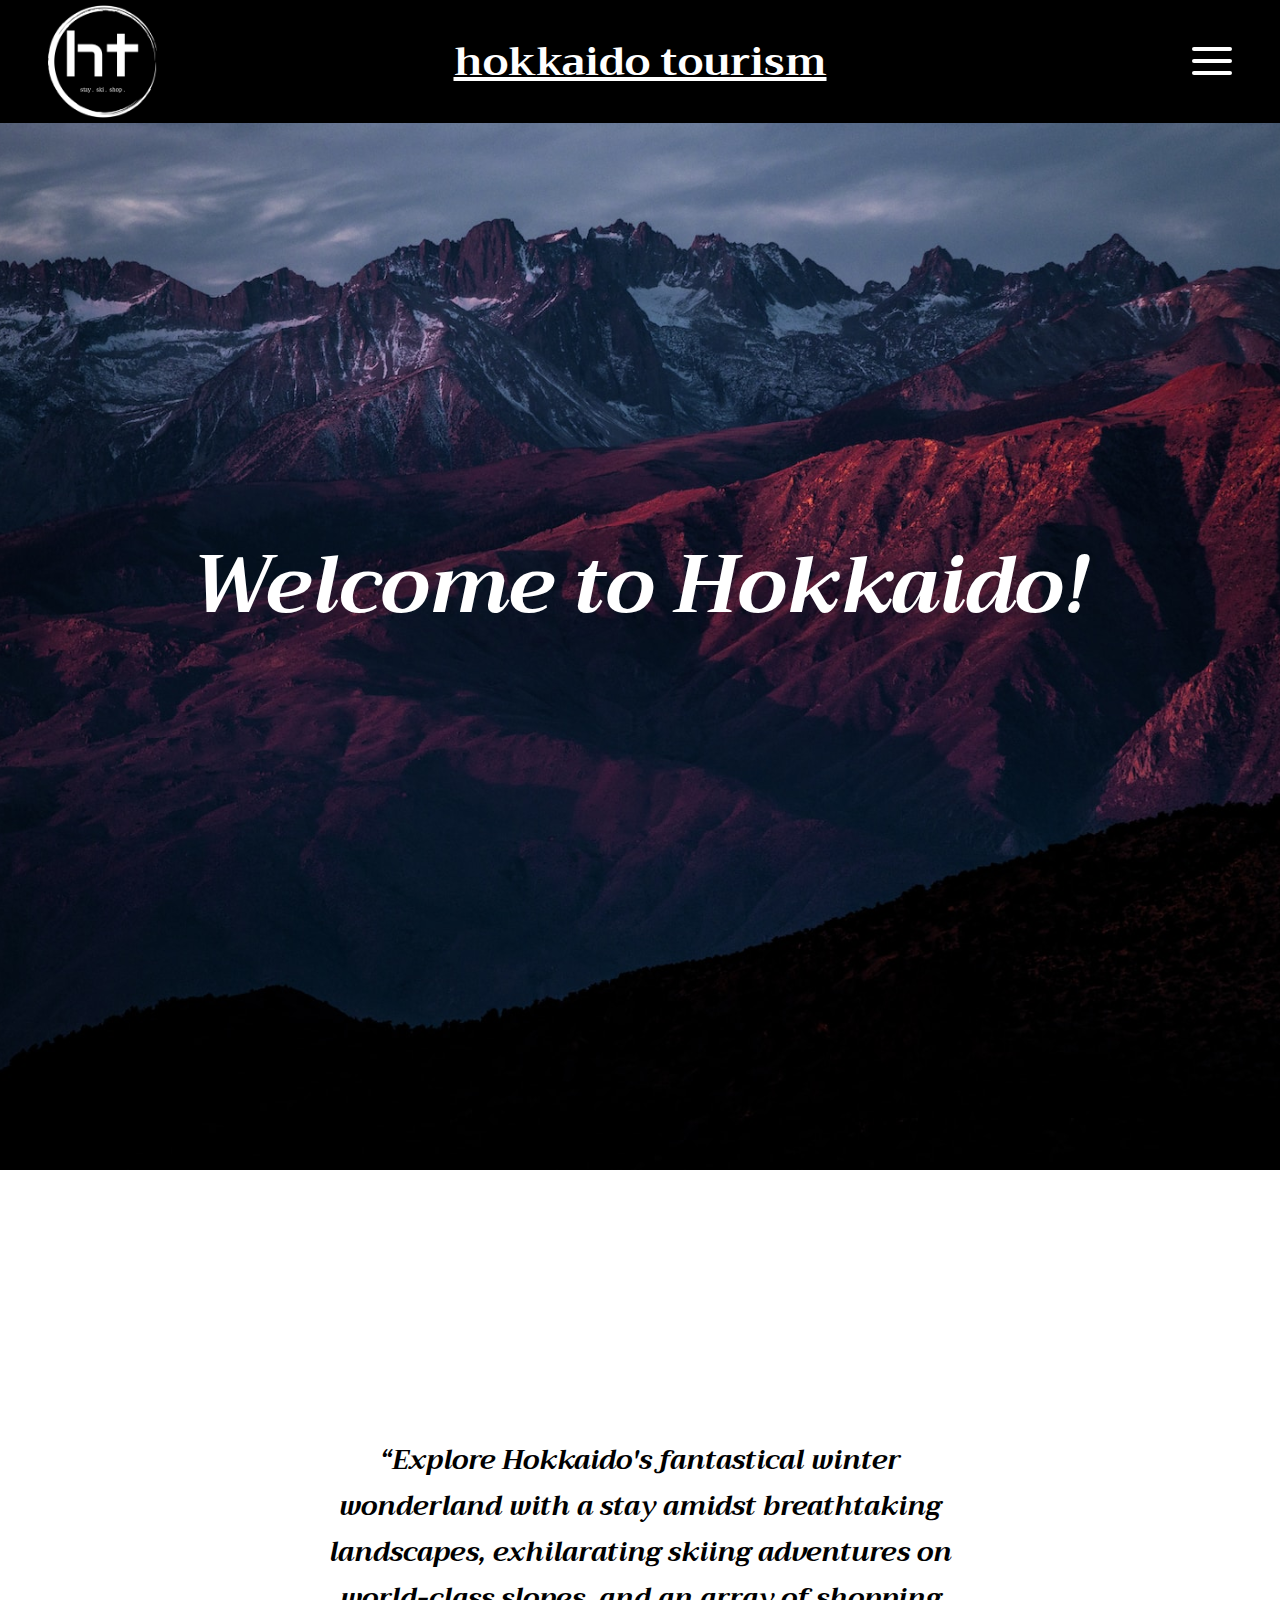
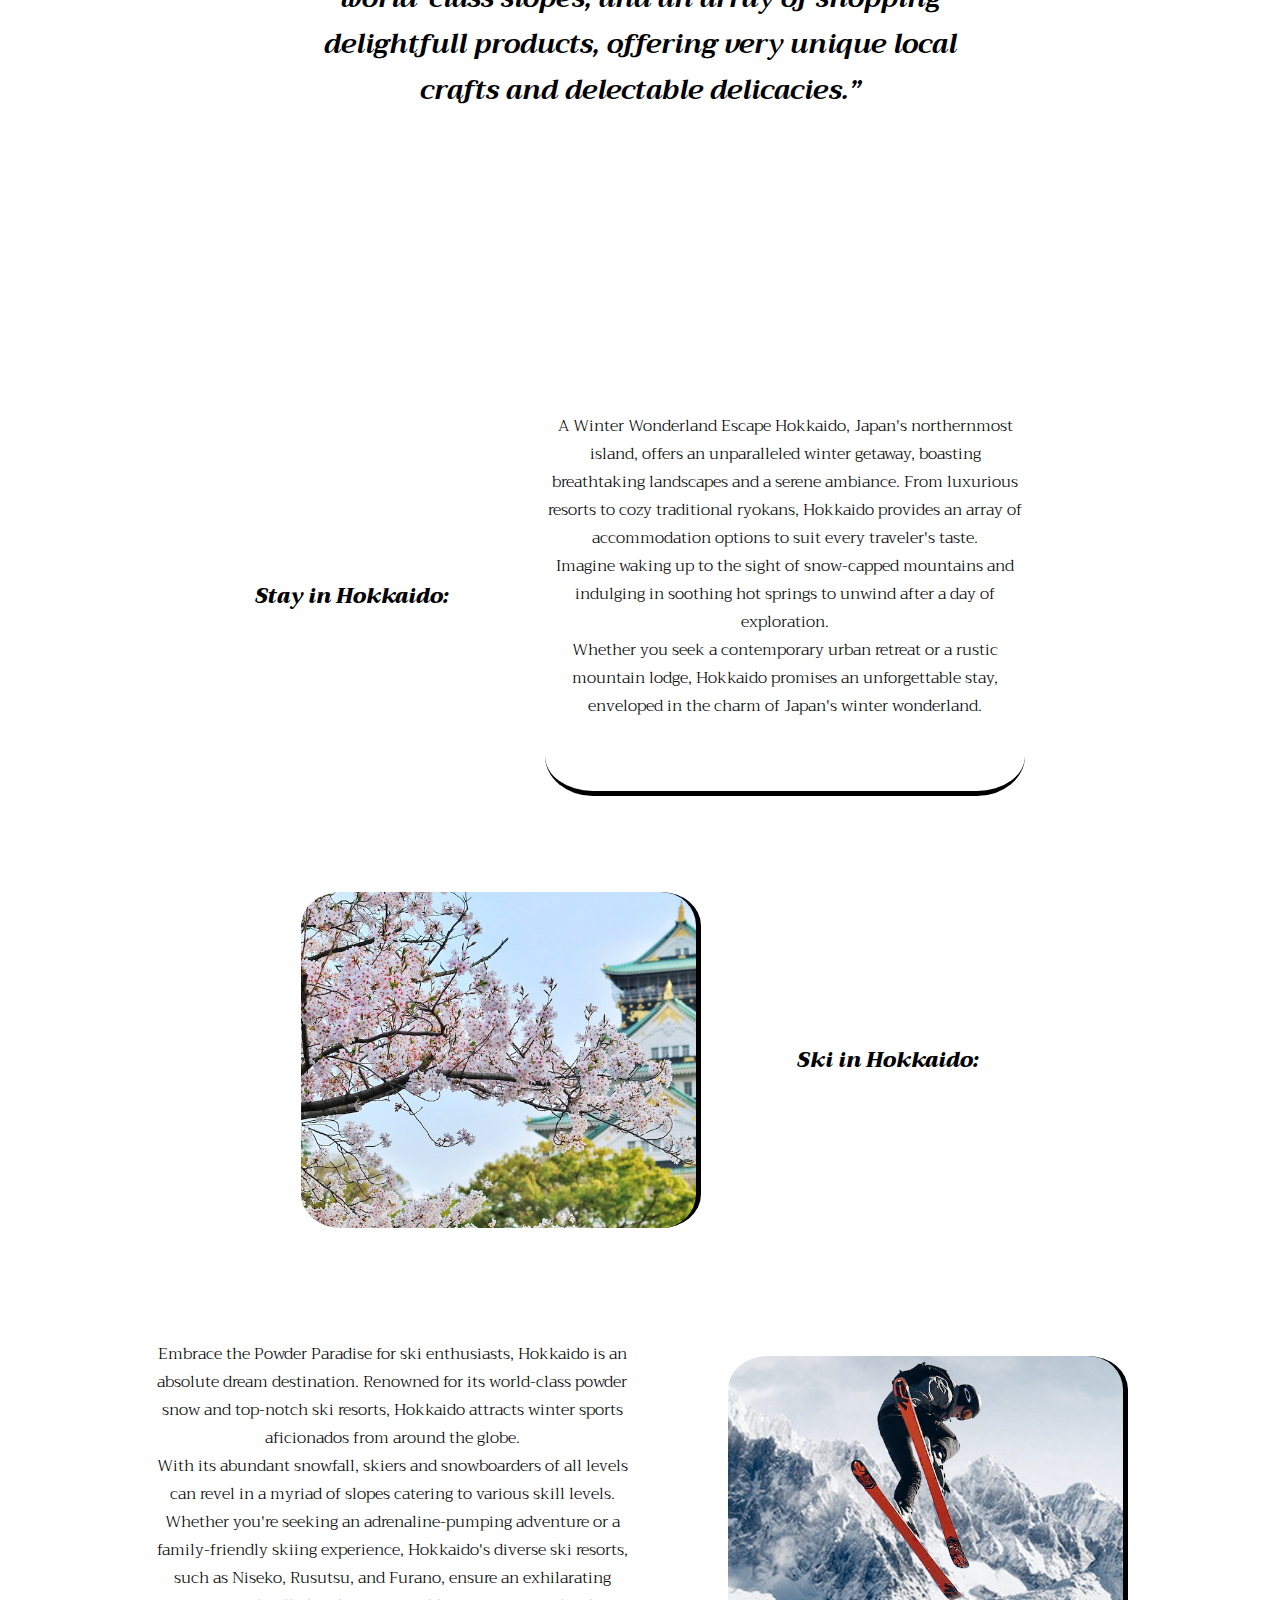
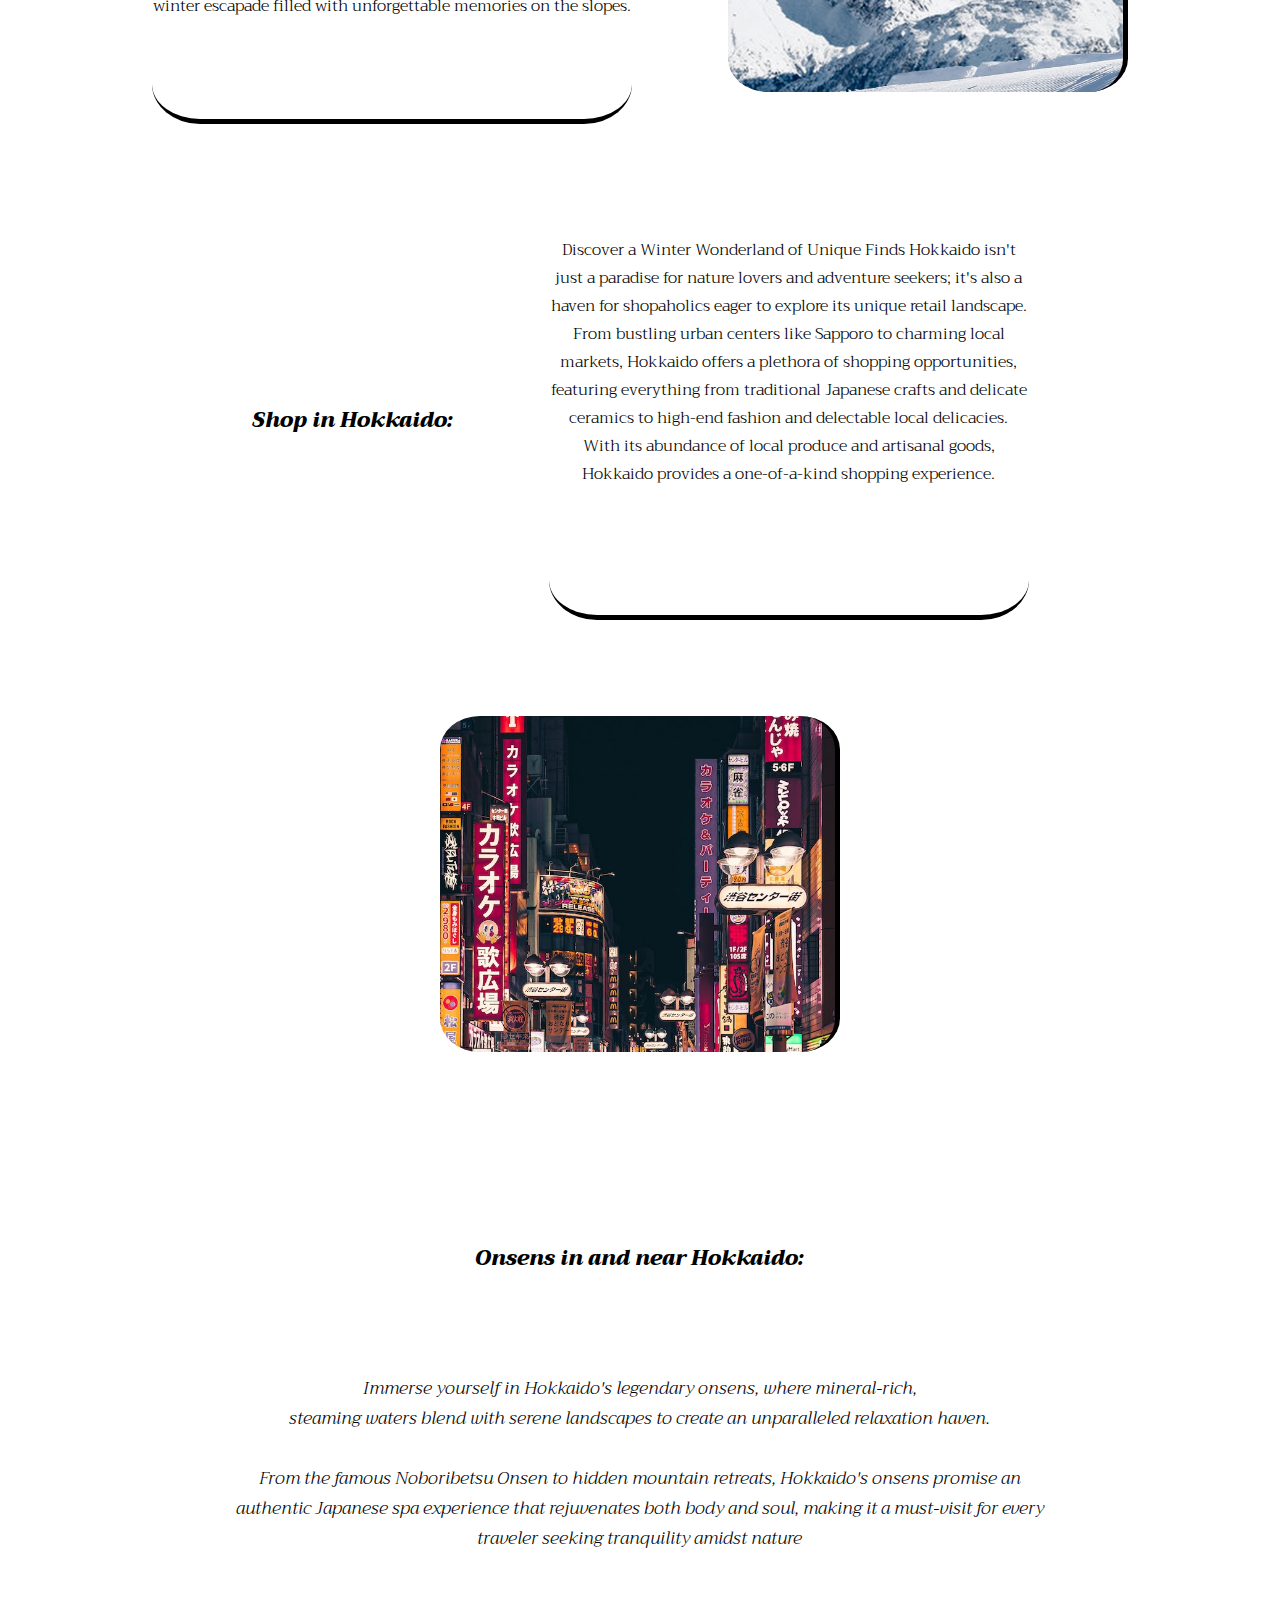
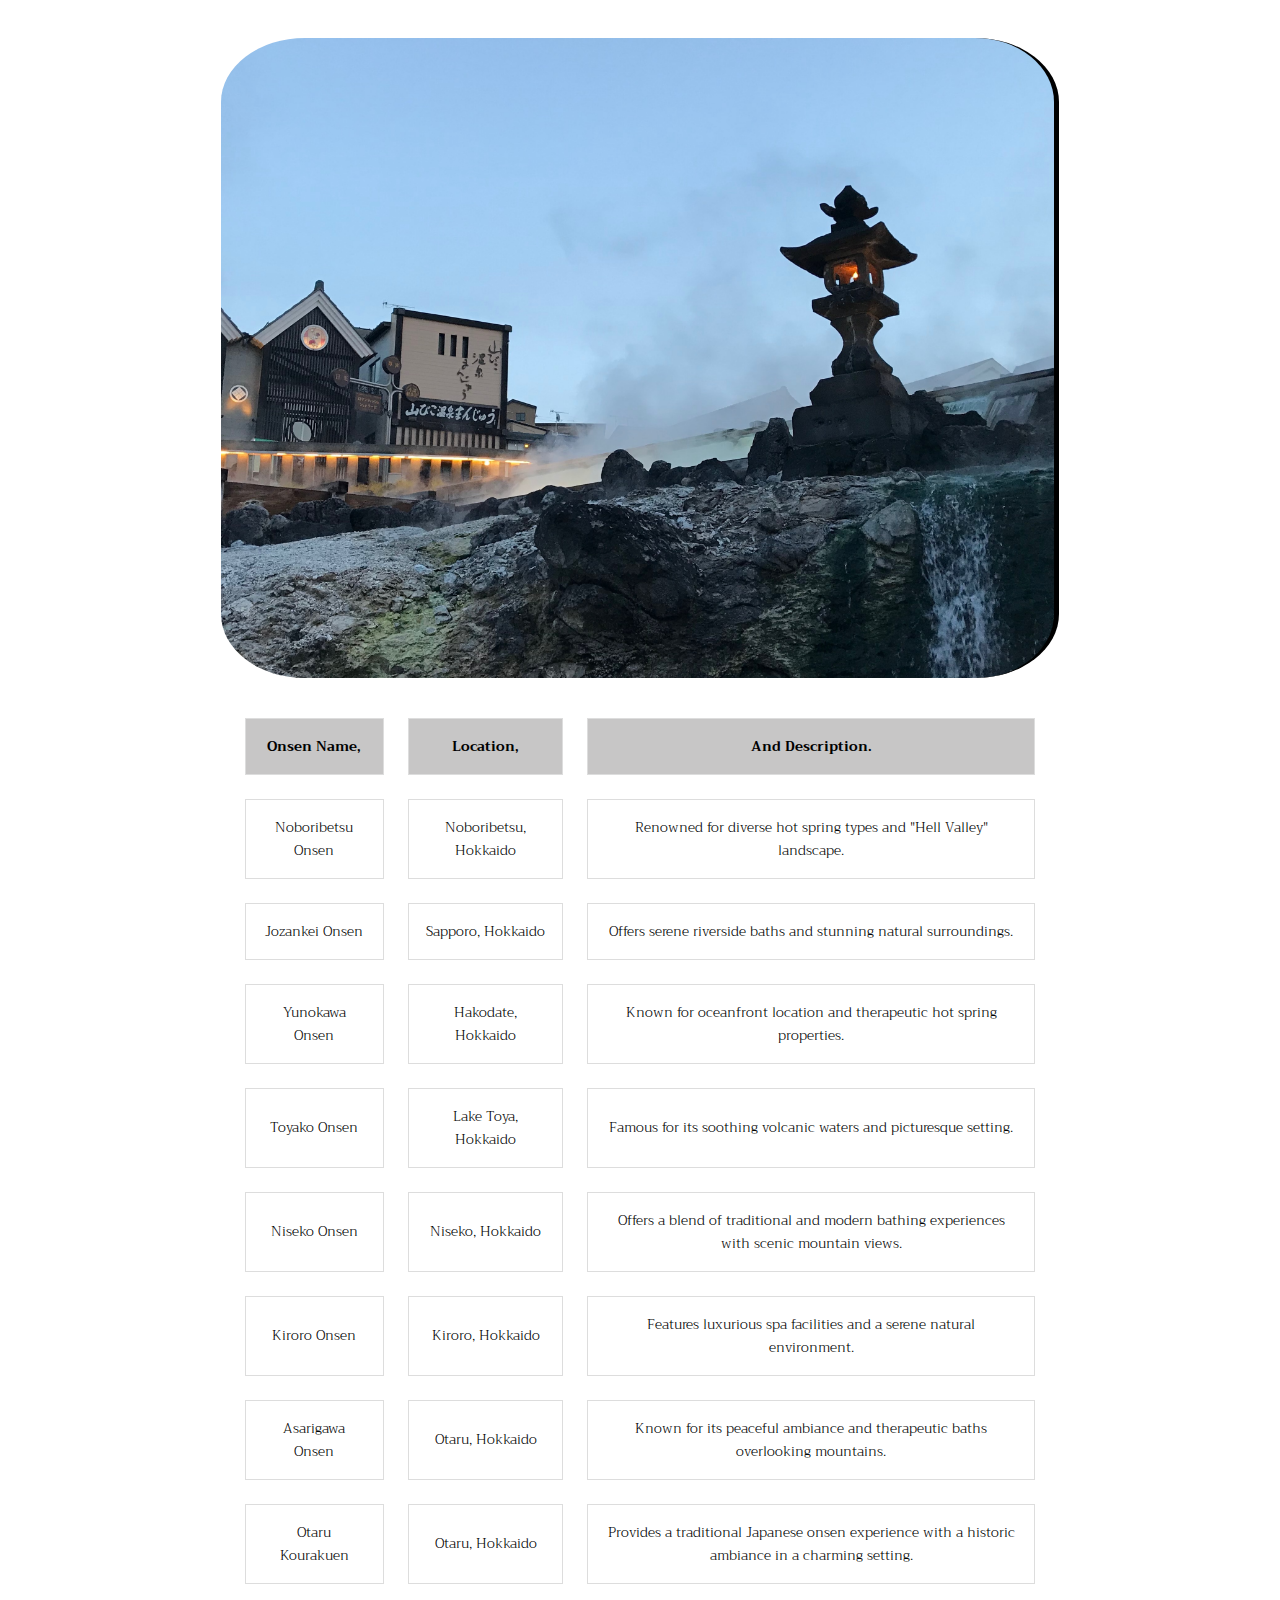
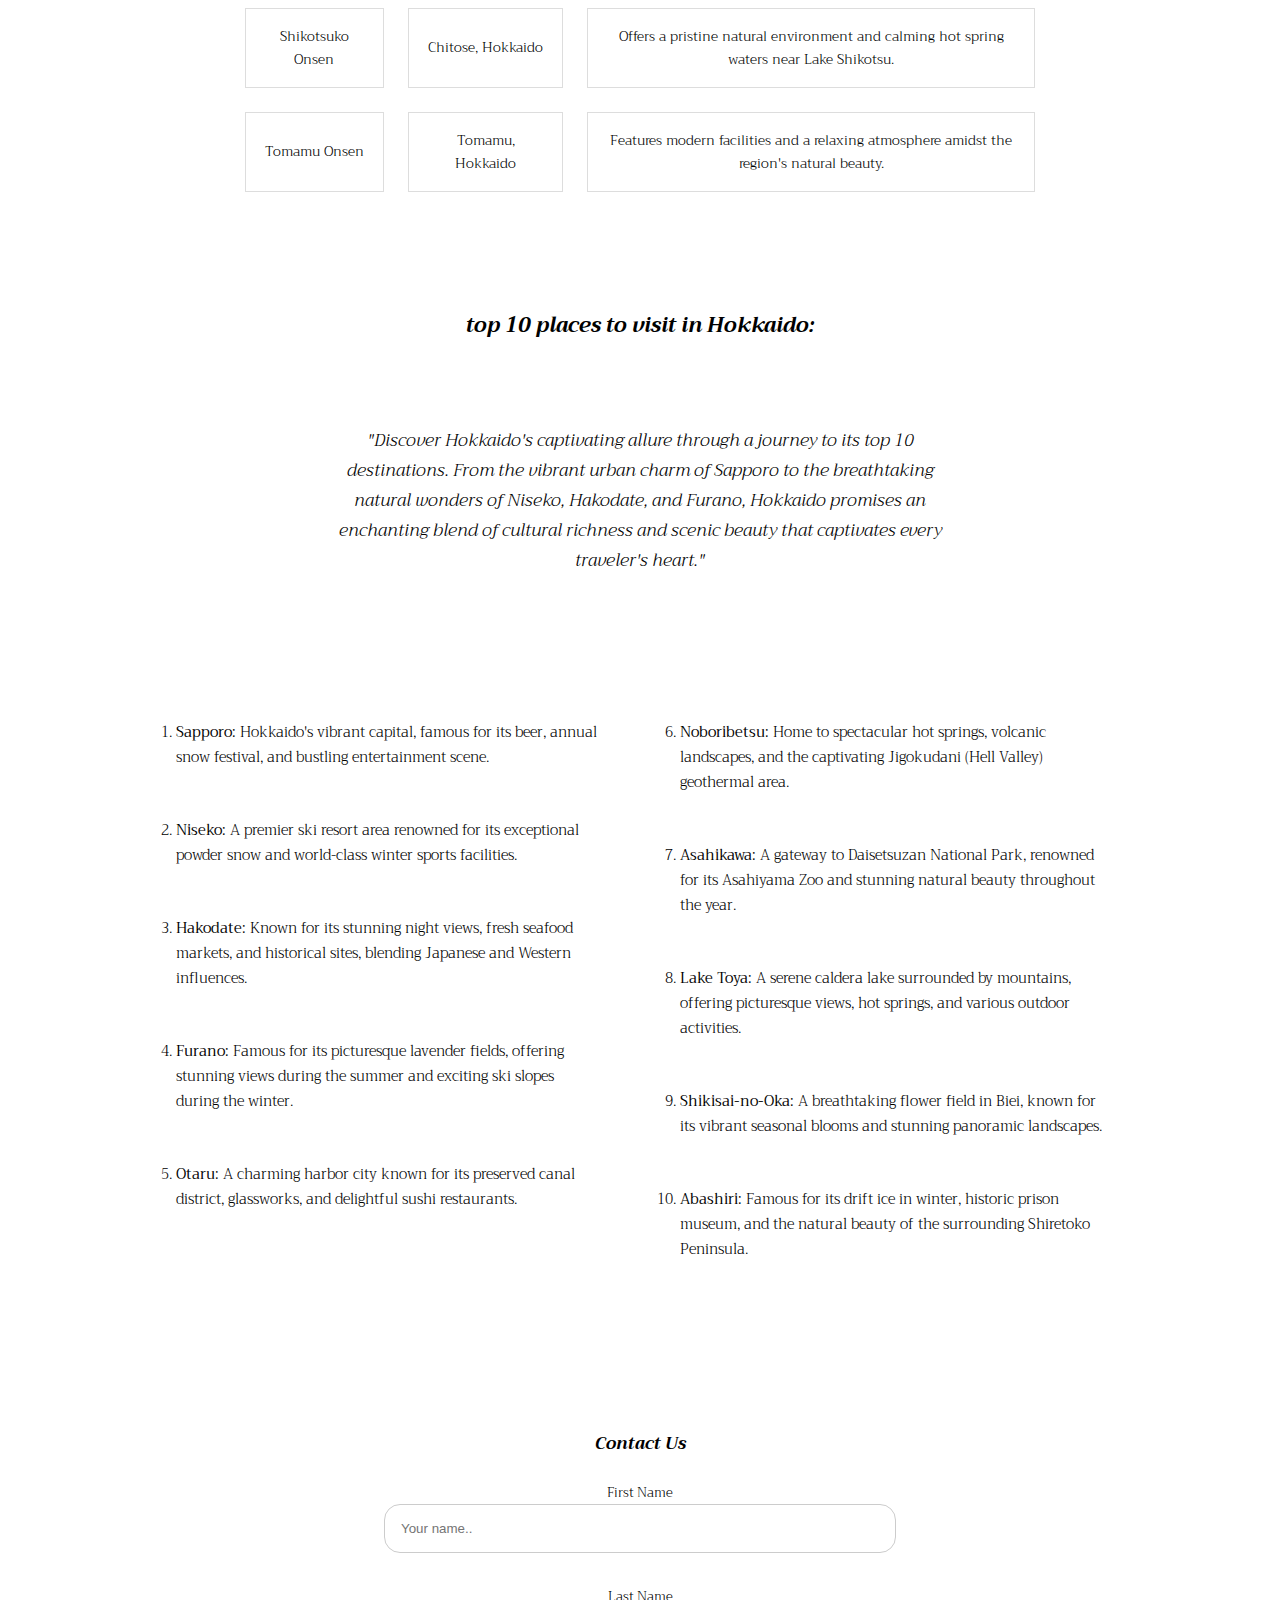
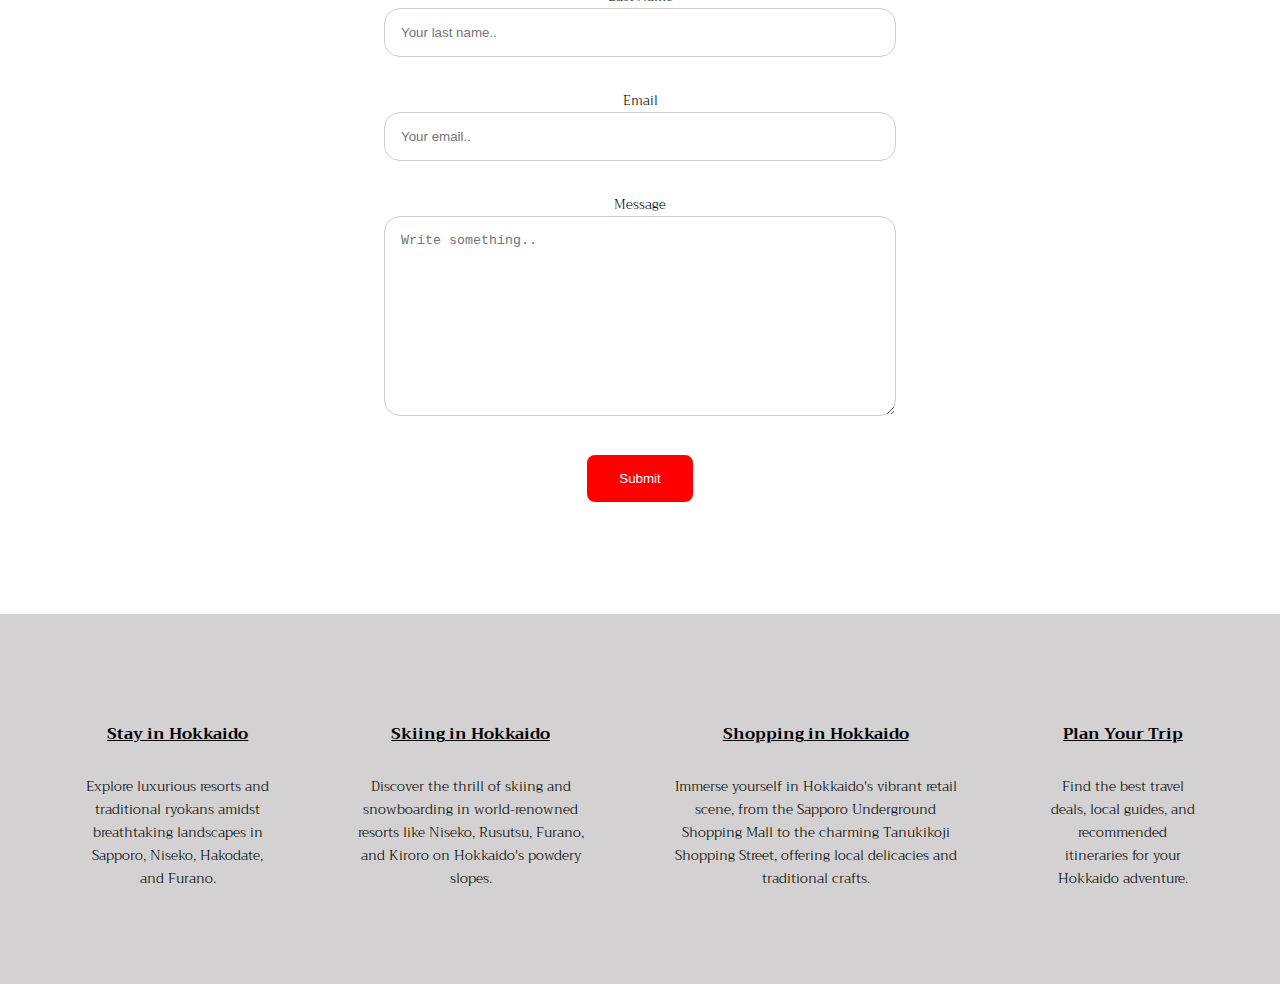
<file: docs/index.html>
<!DOCTYPE html>
<html lang="en">
<head>
    <meta charset="UTF-8">
    <meta name="viewport" content="width=device-width, initial-scale=1.0">
    <link rel="stylesheet" href="./assets/css/style.css">
    <title>HT-S&S</title>
</head>



<body>
    

    
    <header>
        <h1 class="hello"><a href="https://www.japan.travel/en/destinations/hokkaido/hokkaido/" target="_blank">hokkaido tourism</a></h1>
        <input type="checkbox" class="nav-check" id="nav-check">
        <nav>
            <ul>
                <li><a href="#home">home</a>
                <li><a href="#about">about</a>
                <li><a href="#stay">stay</a>
                <li><a href="#ski">ski</a>
                <li><a href="#shop">shop</a> 
                <li><a href="#onsens">onsens</a>   
                <li><a href="#top-10">top 10</a>
                <li><a href="#contact-us">contact us</a>     
            </ul>
        </nav>
        <label for="nav-check" class="nav-check-label">
            <span></span>
        </label>
    </header>

    

    <div class="hero" id="home">
    <h2>Welcome to Hokkaido!</h2>
    </div>


    <article class="intro" id="about">
        <h3><q>Explore Hokkaido's fantastical winter wonderland with a stay amidst breathtaking landscapes, exhilarating skiing adventures on world-class slopes, and an array of shopping delightfull products, offering very unique local crafts and delectable delicacies.</q></h3>
        
    </article>

    

    <section class="flex-container">
        <h4><b>Stay in Hokkaido:</b></h4>
        <article class="stay" id="stay">
            
            <p>A Winter Wonderland Escape Hokkaido, Japan's northernmost island, offers an unparalleled winter getaway, boasting breathtaking landscapes and a serene ambiance. From luxurious resorts to cozy traditional ryokans, Hokkaido provides an array of accommodation options to suit every traveler's taste.<br>Imagine waking up to the sight of snow-capped mountains and indulging in soothing hot springs to unwind after a day of exploration.<br> Whether you seek a contemporary urban retreat or a rustic mountain lodge, Hokkaido promises an unforgettable stay, enveloped in the charm of Japan's winter wonderland.
            </p>
            
        </article>
        
        <div class="stay-photo">
        </div>

        <h4><b>Ski in Hokkaido:</b></h4>
        <article class="ski" id="ski">
            <p>Embrace the Powder Paradise for ski enthusiasts, Hokkaido is an absolute dream destination. Renowned for its world-class powder snow and top-notch ski resorts, Hokkaido attracts winter sports aficionados from around the globe.<br> With its abundant snowfall, skiers and snowboarders of all levels can revel in a myriad of slopes catering to various skill levels. Whether you're seeking an adrenaline-pumping adventure or a family-friendly skiing experience, Hokkaido's diverse ski resorts, such as Niseko, Rusutsu, and Furano, ensure an exhilarating winter escapade filled with unforgettable memories on the slopes.
            </p>
            
        </article>
        
        <div class="ski-photo">
        </div>

        <h4><b>Shop in Hokkaido:</b></h4>
        <article class="shop" id="shop">
            <p>Discover a Winter Wonderland of Unique Finds Hokkaido isn't just a paradise for nature lovers and adventure seekers; it's also a haven for shopaholics eager to explore its unique retail landscape.<br>From bustling urban centers like Sapporo to charming local markets, Hokkaido offers a plethora of shopping opportunities, featuring everything from traditional Japanese crafts and delicate ceramics to high-end fashion and delectable local delicacies.<br>With its abundance of local produce and artisanal goods, Hokkaido provides a one-of-a-kind shopping experience.
            </p>
            
        </article>
        
        <div class="shop-photo"></div>

    </section>

    

    <section class="flex-container">
        
        <article class="onsens" id="onsens">    
            <h4><b>Onsens in and near Hokkaido:</b><br><br>
            </h4>    
            <p>Immerse yourself in Hokkaido's legendary onsens, where mineral-rich,<br> steaming waters blend with serene landscapes to create an unparalleled relaxation haven.<br><br> From the famous Noboribetsu Onsen to hidden mountain retreats, Hokkaido's onsens promise an<br> authentic Japanese spa experience that rejuvenates both body and soul, making it a must-visit for every traveler seeking tranquility amidst nature
            <p>
            
            <div class="onsens-photo">
            </div>
            
            <table>
            <tr>
                <th>Onsen Name,</th>
                <th>Location,</th>
                <th>And Description.</th>
            </tr>
            <tr>
                <td>Noboribetsu Onsen</td>
                <td>Noboribetsu, Hokkaido</td>
                <td>Renowned for diverse hot spring types and "Hell Valley" landscape.</td>
            </tr>
            <tr>
                <td>Jozankei Onsen</td>
                <td>Sapporo, Hokkaido</td>
                <td>Offers serene riverside baths and stunning natural surroundings.</td>
            </tr>
            <tr>
                <td>Yunokawa Onsen</td>
                <td>Hakodate, Hokkaido</td>
                <td>Known for oceanfront location and therapeutic hot spring properties.</td>
            </tr>
            <tr>
                <td>Toyako Onsen</td>
                <td>Lake Toya, Hokkaido</td>
                <td>Famous for its soothing volcanic waters and picturesque setting.</td>
            </tr>
            <tr>
                <td>Niseko Onsen</td>
                <td>Niseko, Hokkaido</td>
                <td>Offers a blend of traditional and modern bathing experiences with scenic mountain views.</td>
            </tr>
            <tr>
                <td>Kiroro Onsen</td>
                <td>Kiroro, Hokkaido</td>
                <td>Features luxurious spa facilities and a serene natural environment.</td>
            </tr>
            <tr>
                <td>Asarigawa Onsen</td>
                <td>Otaru, Hokkaido</td>
                <td>Known for its peaceful ambiance and therapeutic baths overlooking mountains.</td>
            </tr>
            <tr>
                <td>Otaru Kourakuen</td>
                <td>Otaru, Hokkaido</td>
                <td>Provides a traditional Japanese onsen experience with a historic ambiance in a charming setting.</td>
            </tr>
            <tr>
                <td>Shikotsuko Onsen</td>
                <td>Chitose, Hokkaido</td>
                <td>Offers a pristine natural environment and calming hot spring waters near Lake Shikotsu.</td>
            </tr>
            <tr>
                <td>Tomamu Onsen</td>
                <td>Tomamu, Hokkaido</td>
                <td>Features modern facilities and a relaxing atmosphere amidst the region's natural beauty.</td>
            </tr>
            </table>
        </article>
    </section>


    <!-- list -->
<section class="flex-container">

    <article class="top10" id="top-10">
        <h4>top 10 places to visit in Hokkaido:<br><br></h4>
        <p>
        "Discover Hokkaido's captivating allure through a journey to its top 10 destinations. From the vibrant urban charm of Sapporo to the breathtaking natural wonders of Niseko, Hakodate, and Furano, Hokkaido promises an enchanting blend of cultural richness and scenic beauty that captivates every traveler's heart."
        </p>
    </article>

    <!-- <h3>Top 10 Places to Visit in Hokkaido</h3><br> -->
    <!-- <div class="top10-container">   </div> -->
    <ul>
        <li><strong>Sapporo:</strong> Hokkaido's vibrant capital, famous for its beer, annual snow festival, and bustling entertainment scene.</li>
        <li><strong>Niseko:</strong> A premier ski resort area renowned for its exceptional powder snow and world-class winter sports facilities.</li>
        <li><strong>Hakodate:</strong> Known for its stunning night views, fresh seafood markets, and historical sites, blending Japanese and Western influences.</li>
        <li><strong>Furano:</strong> Famous for its picturesque lavender fields, offering stunning views during the summer and exciting ski slopes during the winter.</li>
        <li><strong>Otaru:</strong> A charming harbor city known for its preserved canal district, glassworks, and delightful sushi restaurants.</li>
        <li><strong>Noboribetsu:</strong> Home to spectacular hot springs, volcanic landscapes, and the captivating Jigokudani (Hell Valley) geothermal area.</li>
        <li><strong>Asahikawa:</strong> A gateway to Daisetsuzan National Park, renowned for its Asahiyama Zoo and stunning natural beauty throughout the year.</li>
        <li><strong>Lake Toya:</strong> A serene caldera lake surrounded by mountains, offering picturesque views, hot springs, and various outdoor activities.</li>
        <li><strong>Shikisai-no-Oka:</strong> A breathtaking flower field in Biei, known for its vibrant seasonal blooms and stunning panoramic landscapes.</li>
        <li><strong>Abashiri:</strong> Famous for its drift ice in winter, historic prison museum, and the natural beauty of the surrounding Shiretoko Peninsula.</li>
    </ul>

</section>

    <div class="contact-form" id="contact-us">
        <h4>Contact Us</h4>
        <form action="/action_page.php">
            <label for="fname">First Name</label>
            <input type="text" id="fname" name="firstname" placeholder="Your name.." required>
    
            <label for="lname">Last Name</label>
            <input type="text" id="lname" name="lastname" placeholder="Your last name.." required>
    
            <label for="email">Email</label>
            <input type="text" id="email" name="email" placeholder="Your email.." required>
    
            <label for="message">Message</label>
            <textarea id="message" name="message" placeholder="Write something.." style="height:200px" required></textarea>
    
            <input type="submit" value="Submit">
        </form>
    </div> 



    <!-- footer -->
    <footer>
        
        <div>
            <h5 class="footer-links"><a href="https://www.japan.travel/en/destinations/hokkaido/hokkaido/" target="_blank">Stay in Hokkaido</a></h5>
            <p>Explore luxurious resorts and traditional ryokans amidst breathtaking landscapes in Sapporo, Niseko, Hakodate, and Furano.</p>
        </div>
        <div>
            <h5 class="footer-links"><a href="https://www.japan.travel/en/guide/skiing/" target="_blank">Skiing in Hokkaido</a></h5>
            <p>Discover the thrill of skiing and snowboarding in world-renowned resorts like Niseko, Rusutsu, Furano, and Kiroro on Hokkaido's powdery slopes.</p>
        </div>
        <div>
            <h5 class="footer-links"><a href="https://www.japan.travel/en/things-to-do/shopping/" target="_blank">Shopping in Hokkaido</a></h5>
            <p>Immerse yourself in Hokkaido's vibrant retail scene, from the Sapporo Underground Shopping Mall to the charming Tanukikoji Shopping Street, offering local delicacies and traditional crafts.</p>
        </div>
        <div>
            <h5 class="footer-links"><a href="https://www.japan.travel/en/plan/" target="_blank">Plan Your Trip</a></h5>
            <p>Find the best travel deals, local guides, and recommended itineraries for your Hokkaido adventure.</p>
        </div>
        
        
        </footer>

</body>

</html>
</file>
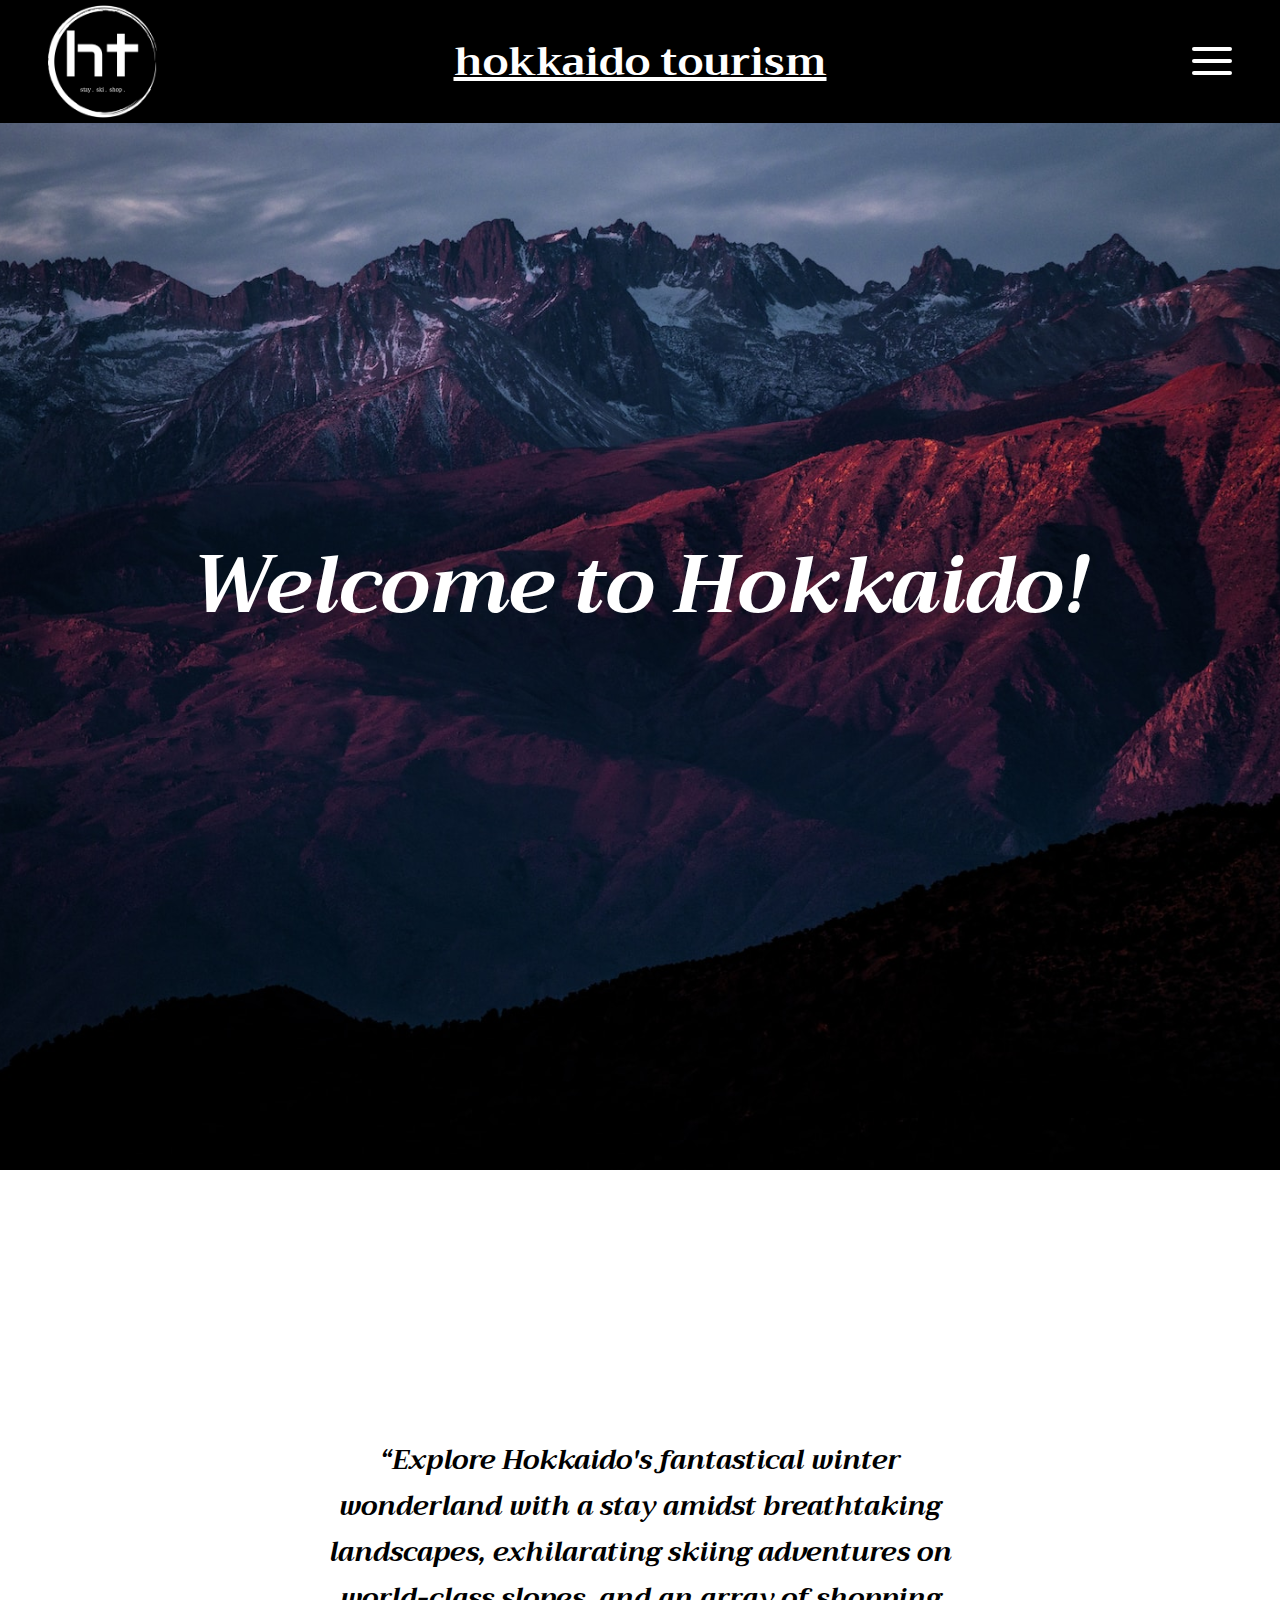
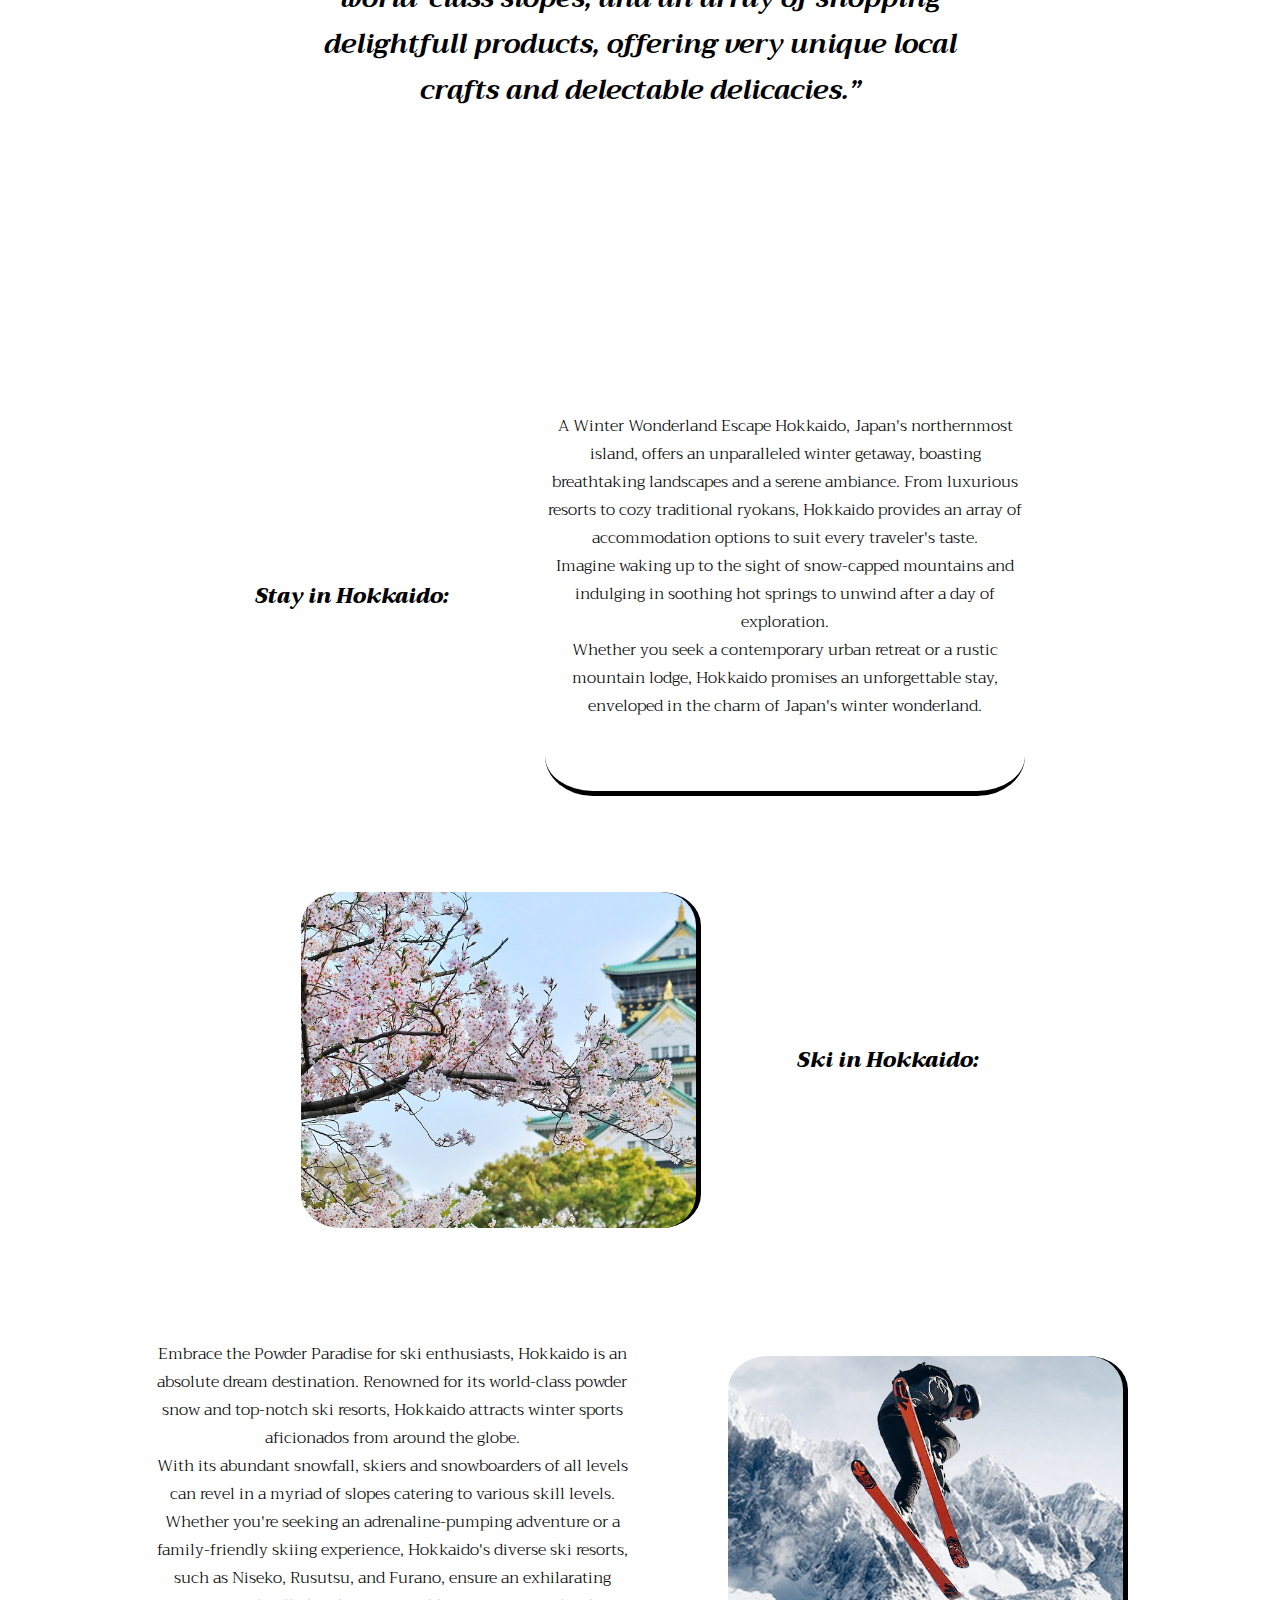
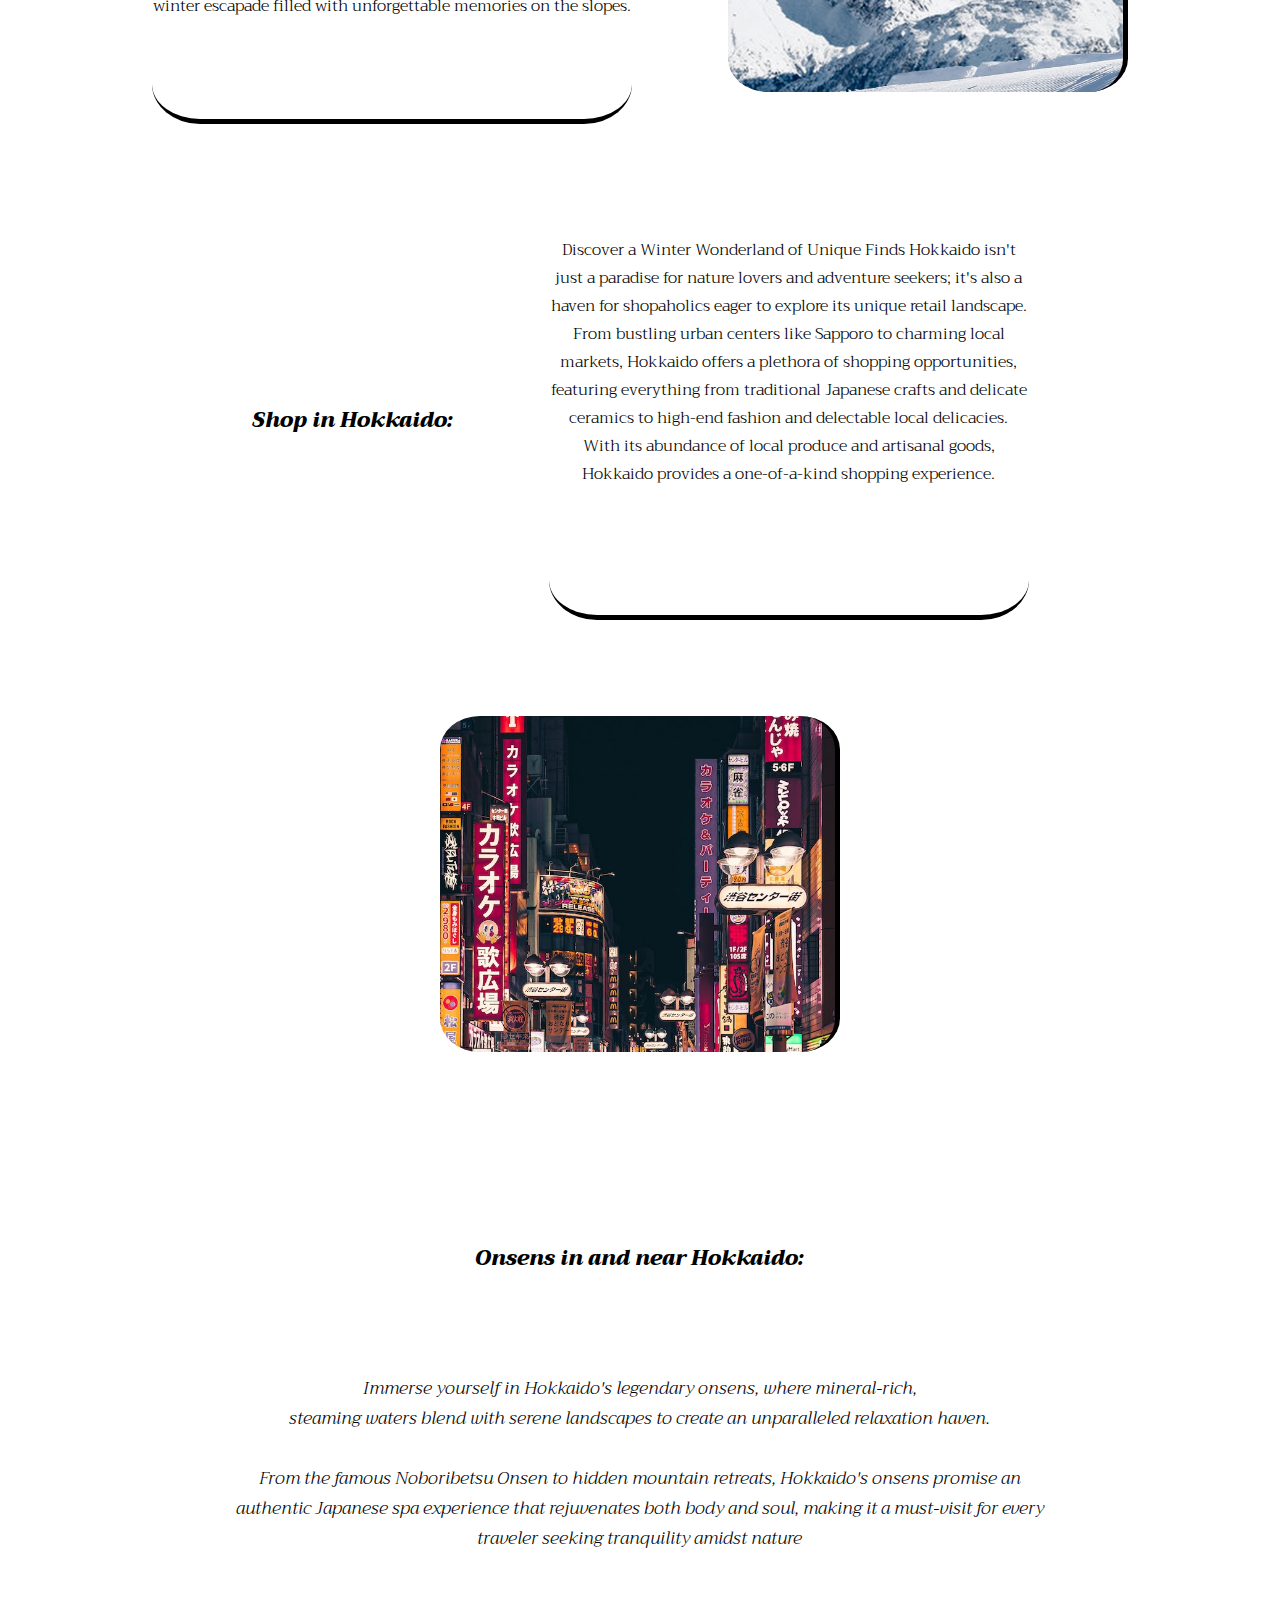
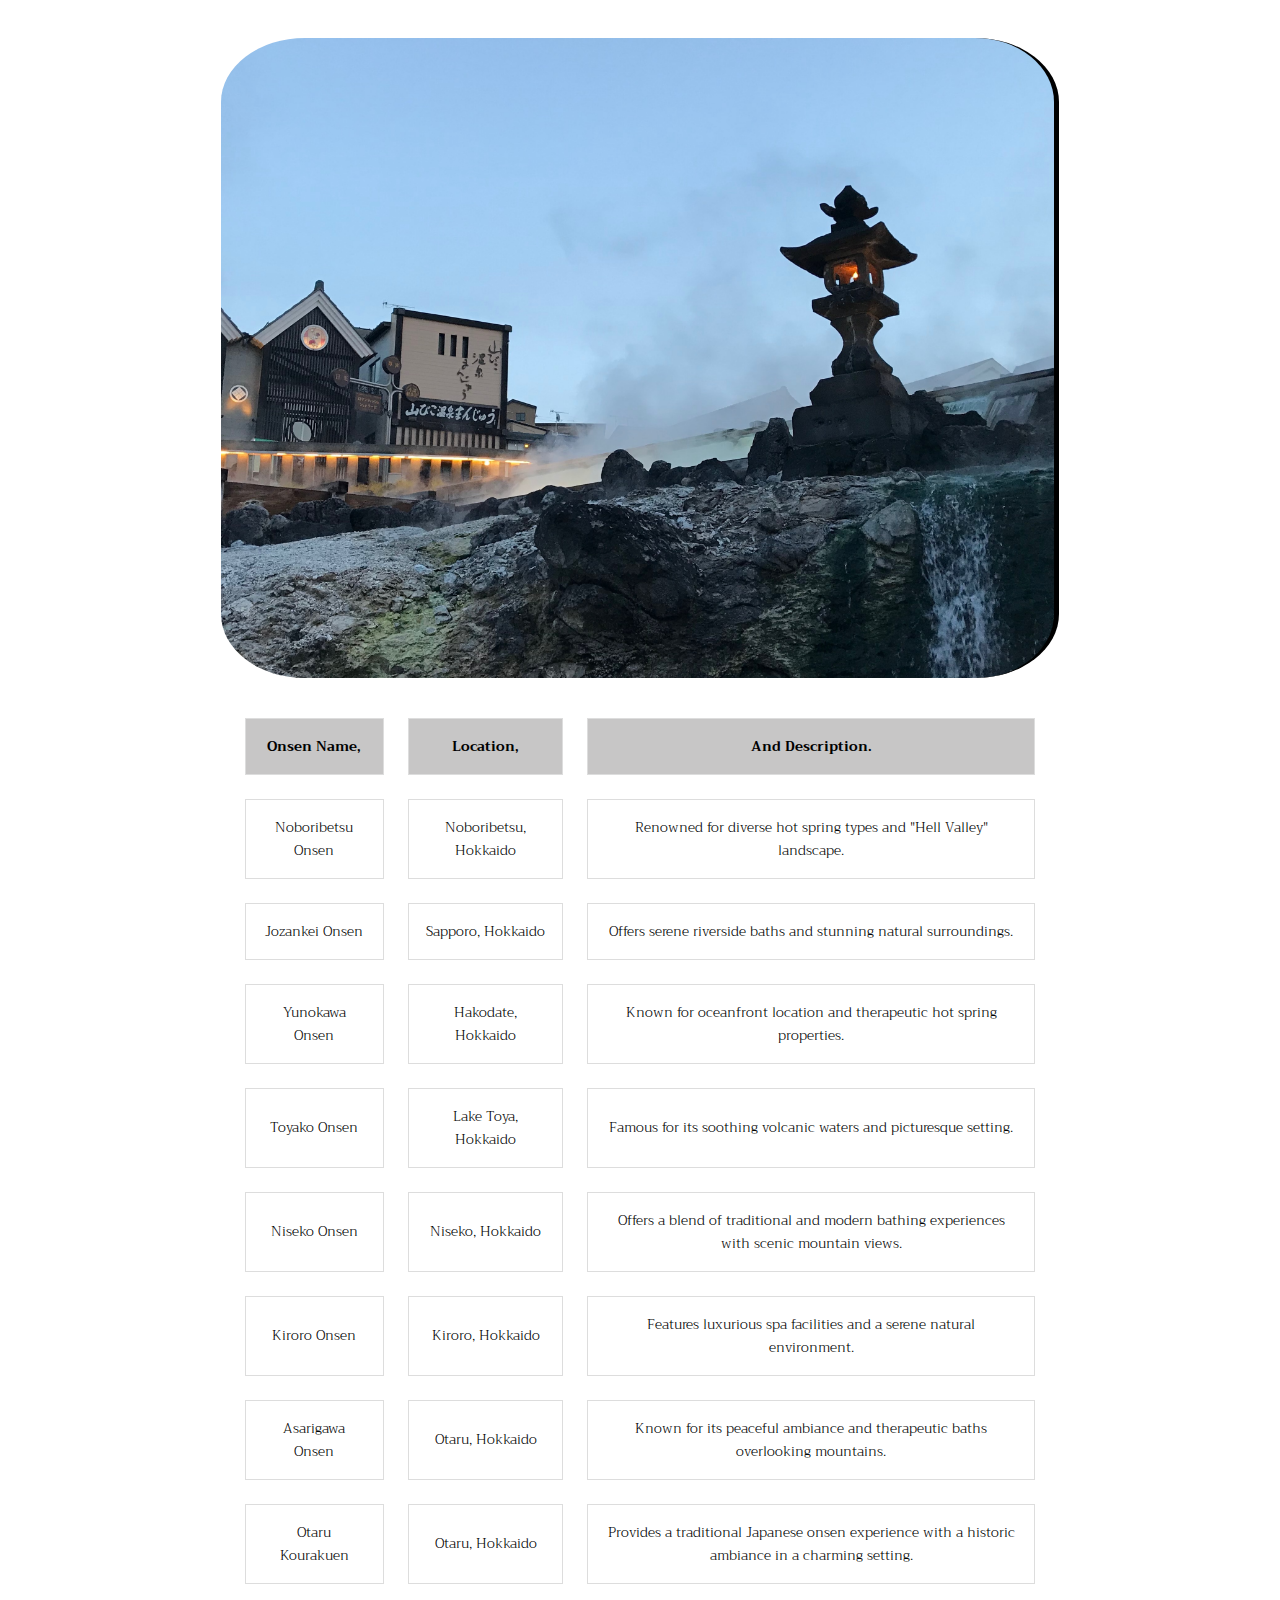
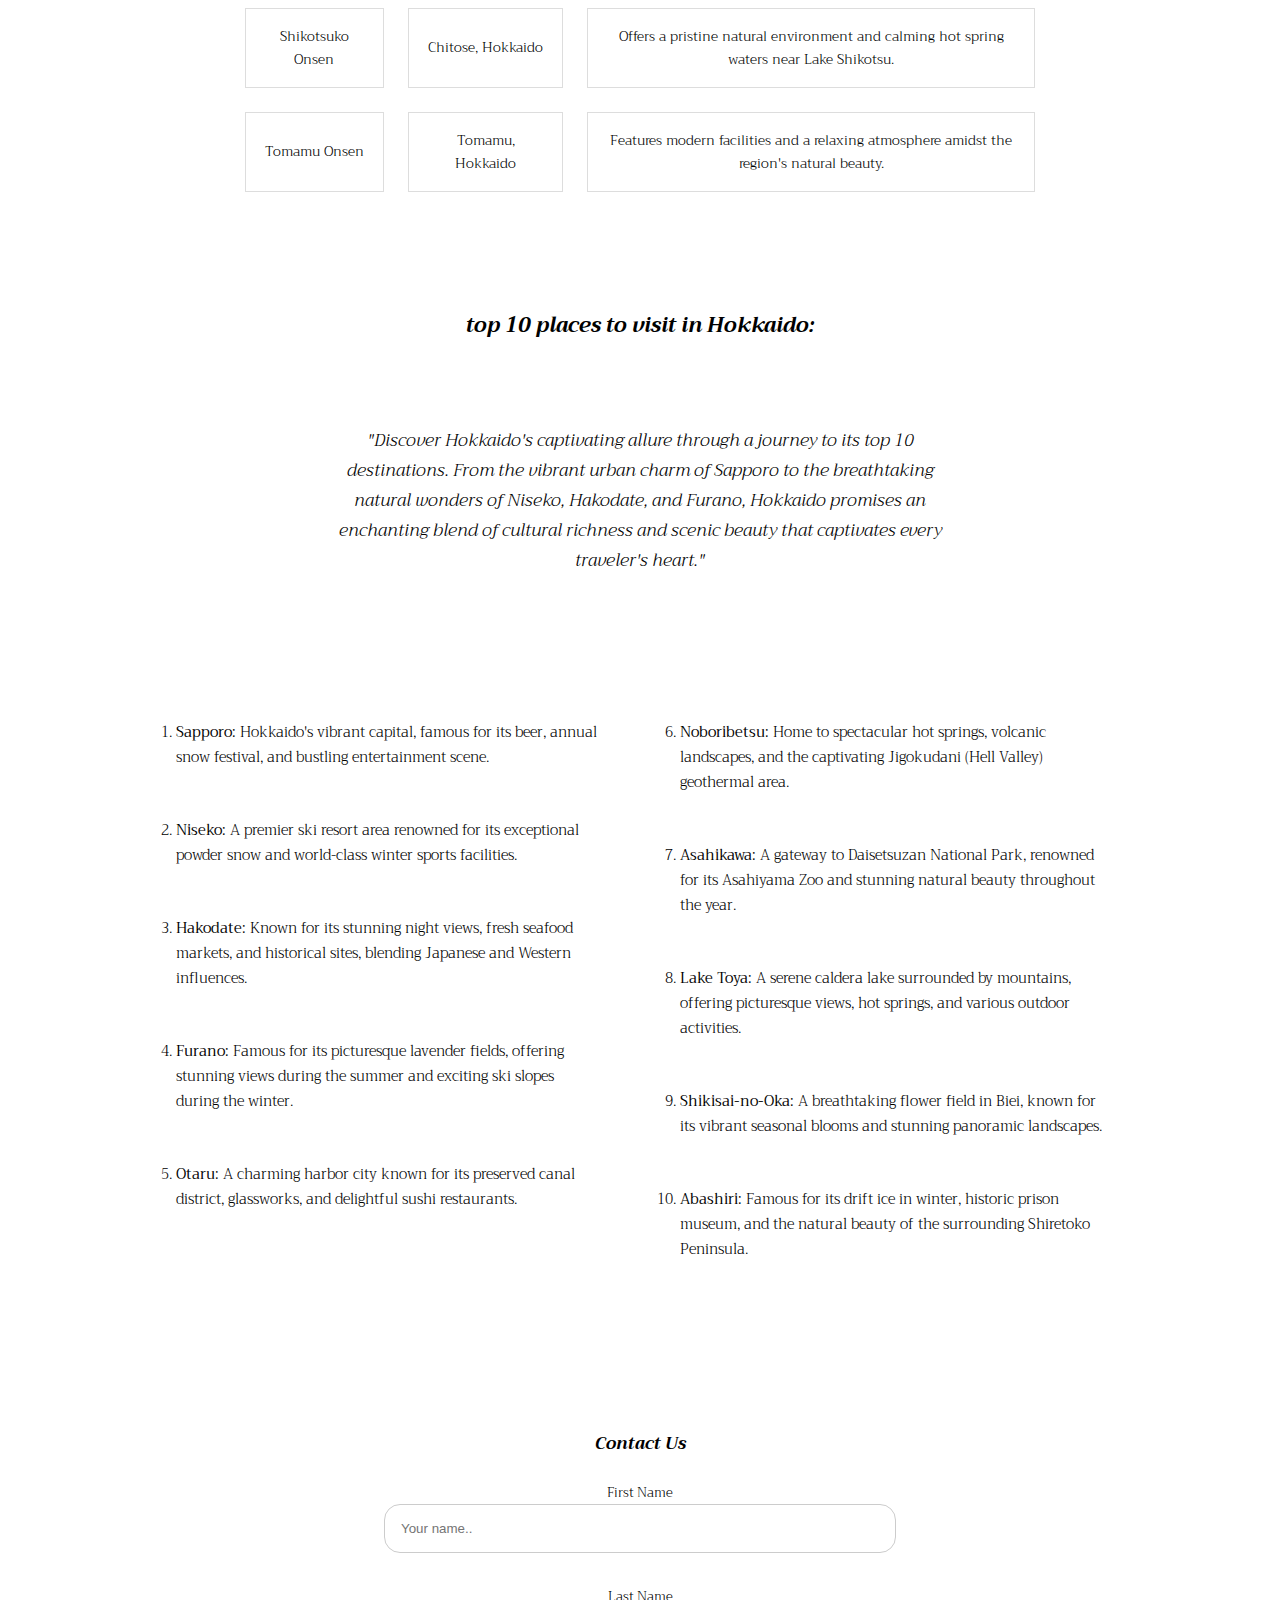
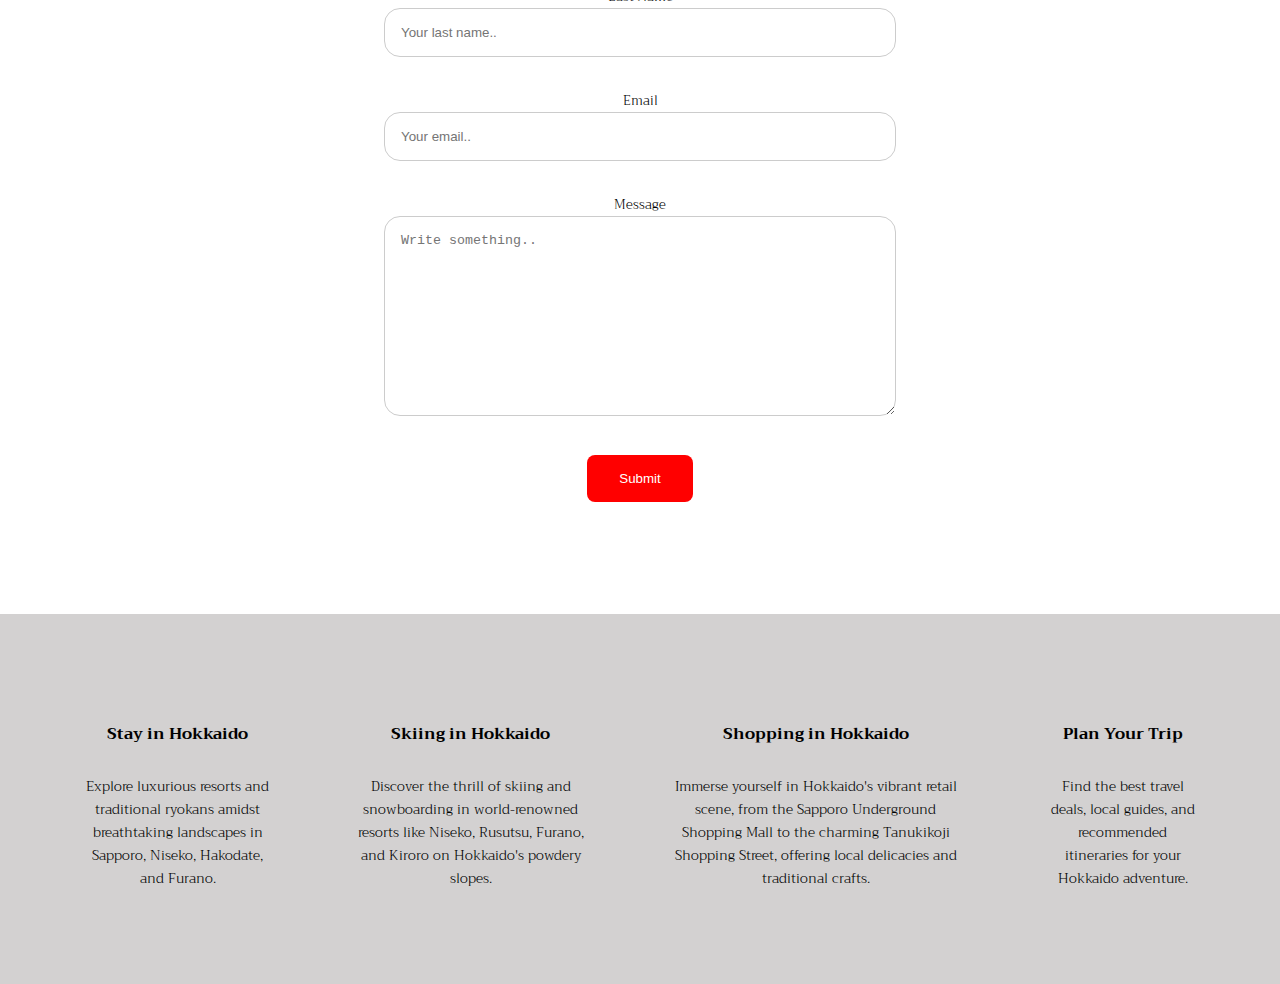
<file: Hokkaido/index.html>
<!DOCTYPE html>
<html lang="en">
<head>
    <meta charset="UTF-8">
    <meta name="viewport" content="width=device-width, initial-scale=1.0">
    <link rel="stylesheet" href="./assets/css/style.css">
    <title>HT-S&S</title>
</head>



<body>
    

    
    <header>
        <h1 class="hello"><a href="https://www.japan.travel/en/destinations/hokkaido/hokkaido/" target="_blank">hokkaido tourism</a></h1>
        <input type="checkbox" class="nav-check" id="nav-check">
        <nav>
            <ul>
                <li><a href="#home">home</a>
                <li><a href="#about">about</a>
                <li><a href="#stay">stay</a>
                <li><a href="#ski">ski</a>
                <li><a href="#shop">shop</a> 
                <li><a href="#onsens">onsens</a>   
                <li><a href="#top-10">top 10</a>
                <li><a href="#contact-us">contact us</a>     
            </ul>
        </nav>
        <label for="nav-check" class="nav-check-label">
            <span></span>
        </label>
    </header>

    

    <div class="hero" id="home">
    <h2>Welcome to Hokkaido!</h2>
    </div>


    <article class="intro" id="about">
        <h3><q>Explore Hokkaido's fantastical winter wonderland with a stay amidst breathtaking landscapes, exhilarating skiing adventures on world-class slopes, and an array of shopping delightfull products, offering very unique local crafts and delectable delicacies.</q></h3>
        
    </article>

    

    <section class="flex-container">
        <h4><b>Stay in Hokkaido:</b></h4>
        <article class="stay" id="stay">
            
            <p>A Winter Wonderland Escape Hokkaido, Japan's northernmost island, offers an unparalleled winter getaway, boasting breathtaking landscapes and a serene ambiance. From luxurious resorts to cozy traditional ryokans, Hokkaido provides an array of accommodation options to suit every traveler's taste.<br>Imagine waking up to the sight of snow-capped mountains and indulging in soothing hot springs to unwind after a day of exploration.<br> Whether you seek a contemporary urban retreat or a rustic mountain lodge, Hokkaido promises an unforgettable stay, enveloped in the charm of Japan's winter wonderland.
            </p>
            
        </article>
        
        <div class="stay-photo">
        </div>

        <h4><b>Ski in Hokkaido:</b></h4>
        <article class="ski" id="ski">
            <p>Embrace the Powder Paradise for ski enthusiasts, Hokkaido is an absolute dream destination. Renowned for its world-class powder snow and top-notch ski resorts, Hokkaido attracts winter sports aficionados from around the globe.<br> With its abundant snowfall, skiers and snowboarders of all levels can revel in a myriad of slopes catering to various skill levels. Whether you're seeking an adrenaline-pumping adventure or a family-friendly skiing experience, Hokkaido's diverse ski resorts, such as Niseko, Rusutsu, and Furano, ensure an exhilarating winter escapade filled with unforgettable memories on the slopes.
            </p>
            
        </article>
        
        <div class="ski-photo">
        </div>

        <h4><b>Shop in Hokkaido:</b></h4>
        <article class="shop" id="shop">
            <p>Discover a Winter Wonderland of Unique Finds Hokkaido isn't just a paradise for nature lovers and adventure seekers; it's also a haven for shopaholics eager to explore its unique retail landscape.<br>From bustling urban centers like Sapporo to charming local markets, Hokkaido offers a plethora of shopping opportunities, featuring everything from traditional Japanese crafts and delicate ceramics to high-end fashion and delectable local delicacies.<br>With its abundance of local produce and artisanal goods, Hokkaido provides a one-of-a-kind shopping experience.
            </p>
            
        </article>
        
        <div class="shop-photo"></div>

    </section>

    

    <section class="flex-container">
        
        <article class="onsens" id="onsens">    
            <h4><b>Onsens in and near Hokkaido:</b><br><br>
            </h4>    
            <p>Immerse yourself in Hokkaido's legendary onsens, where mineral-rich,<br> steaming waters blend with serene landscapes to create an unparalleled relaxation haven.<br><br> From the famous Noboribetsu Onsen to hidden mountain retreats, Hokkaido's onsens promise an<br> authentic Japanese spa experience that rejuvenates both body and soul, making it a must-visit for every traveler seeking tranquility amidst nature
            <p>
            
            <div class="onsens-photo">
            </div>
            
            <table>
            <tr>
                <th>Onsen Name,</th>
                <th>Location,</th>
                <th>And Description.</th>
            </tr>
            <tr>
                <td>Noboribetsu Onsen</td>
                <td>Noboribetsu, Hokkaido</td>
                <td>Renowned for diverse hot spring types and "Hell Valley" landscape.</td>
            </tr>
            <tr>
                <td>Jozankei Onsen</td>
                <td>Sapporo, Hokkaido</td>
                <td>Offers serene riverside baths and stunning natural surroundings.</td>
            </tr>
            <tr>
                <td>Yunokawa Onsen</td>
                <td>Hakodate, Hokkaido</td>
                <td>Known for oceanfront location and therapeutic hot spring properties.</td>
            </tr>
            <tr>
                <td>Toyako Onsen</td>
                <td>Lake Toya, Hokkaido</td>
                <td>Famous for its soothing volcanic waters and picturesque setting.</td>
            </tr>
            <tr>
                <td>Niseko Onsen</td>
                <td>Niseko, Hokkaido</td>
                <td>Offers a blend of traditional and modern bathing experiences with scenic mountain views.</td>
            </tr>
            <tr>
                <td>Kiroro Onsen</td>
                <td>Kiroro, Hokkaido</td>
                <td>Features luxurious spa facilities and a serene natural environment.</td>
            </tr>
            <tr>
                <td>Asarigawa Onsen</td>
                <td>Otaru, Hokkaido</td>
                <td>Known for its peaceful ambiance and therapeutic baths overlooking mountains.</td>
            </tr>
            <tr>
                <td>Otaru Kourakuen</td>
                <td>Otaru, Hokkaido</td>
                <td>Provides a traditional Japanese onsen experience with a historic ambiance in a charming setting.</td>
            </tr>
            <tr>
                <td>Shikotsuko Onsen</td>
                <td>Chitose, Hokkaido</td>
                <td>Offers a pristine natural environment and calming hot spring waters near Lake Shikotsu.</td>
            </tr>
            <tr>
                <td>Tomamu Onsen</td>
                <td>Tomamu, Hokkaido</td>
                <td>Features modern facilities and a relaxing atmosphere amidst the region's natural beauty.</td>
            </tr>
            </table>
        </article>
    </section>


    <!-- list -->
<section class="flex-container">

    <article class="top10" id="top-10">
        <h4>top 10 places to visit in Hokkaido:<br><br></h4>
        <p>
        "Discover Hokkaido's captivating allure through a journey to its top 10 destinations. From the vibrant urban charm of Sapporo to the breathtaking natural wonders of Niseko, Hakodate, and Furano, Hokkaido promises an enchanting blend of cultural richness and scenic beauty that captivates every traveler's heart."
        </p>
    </article>

    <!-- <h3>Top 10 Places to Visit in Hokkaido</h3><br> -->
    <!-- <div class="top10-container">   </div> -->
    <ul>
        <li><strong>Sapporo:</strong> Hokkaido's vibrant capital, famous for its beer, annual snow festival, and bustling entertainment scene.</li>
        <li><strong>Niseko:</strong> A premier ski resort area renowned for its exceptional powder snow and world-class winter sports facilities.</li>
        <li><strong>Hakodate:</strong> Known for its stunning night views, fresh seafood markets, and historical sites, blending Japanese and Western influences.</li>
        <li><strong>Furano:</strong> Famous for its picturesque lavender fields, offering stunning views during the summer and exciting ski slopes during the winter.</li>
        <li><strong>Otaru:</strong> A charming harbor city known for its preserved canal district, glassworks, and delightful sushi restaurants.</li>
        <li><strong>Noboribetsu:</strong> Home to spectacular hot springs, volcanic landscapes, and the captivating Jigokudani (Hell Valley) geothermal area.</li>
        <li><strong>Asahikawa:</strong> A gateway to Daisetsuzan National Park, renowned for its Asahiyama Zoo and stunning natural beauty throughout the year.</li>
        <li><strong>Lake Toya:</strong> A serene caldera lake surrounded by mountains, offering picturesque views, hot springs, and various outdoor activities.</li>
        <li><strong>Shikisai-no-Oka:</strong> A breathtaking flower field in Biei, known for its vibrant seasonal blooms and stunning panoramic landscapes.</li>
        <li><strong>Abashiri:</strong> Famous for its drift ice in winter, historic prison museum, and the natural beauty of the surrounding Shiretoko Peninsula.</li>
    </ul>

</section>

    <div class="contact-form" id="contact-us">
        <h4>Contact Us</h4>
        <form action="/action_page.php">
            <label for="fname">First Name</label>
            <input type="text" id="fname" name="firstname" placeholder="Your name.." required>
    
            <label for="lname">Last Name</label>
            <input type="text" id="lname" name="lastname" placeholder="Your last name.." required>
    
            <label for="email">Email</label>
            <input type="text" id="email" name="email" placeholder="Your email.." required>
    
            <label for="message">Message</label>
            <textarea id="message" name="message" placeholder="Write something.." style="height:200px" required></textarea>
    
            <input type="submit" value="Submit">
        </form>
    </div> 



    <!-- footer -->
    <footer>
        
        <div>
            <h5>Stay in Hokkaido</h5>
            <p>Explore luxurious resorts and traditional ryokans amidst breathtaking landscapes in Sapporo, Niseko, Hakodate, and Furano.</p>
        </div>
        <div>
            <h5>Skiing in Hokkaido</h5>
            <p>Discover the thrill of skiing and snowboarding in world-renowned resorts like Niseko, Rusutsu, Furano, and Kiroro on Hokkaido's powdery slopes.</p>
        </div>
        <div>
            <h5>Shopping in Hokkaido</h5>
            <p>Immerse yourself in Hokkaido's vibrant retail scene, from the Sapporo Underground Shopping Mall to the charming Tanukikoji Shopping Street, offering local delicacies and traditional crafts.</p>
        </div>
        <div>
            <h5>Plan Your Trip</h5>
            <p>Find the best travel deals, local guides, and recommended itineraries for your Hokkaido adventure.</p>
        </div>
        </footer>

</body>

</html>
</file>
<file: docs/assets/css/style.css>
@import url('https://fonts.googleapis.com/css?family=Trirong');

:root{
    --background: rgb(0, 0, 0);
    --light: rgb(255, 255, 255);
    --red: rgb(255, 0, 0);
    --orange: rgb(255, 180, 0);
}

*, *::before, *::after {
    box-sizing: border-box;
}

body {
    margin: 0%;
    background-color: var(--light);
    font-family: 'Trirong', arial, helvetica, sans-serif;
    font-weight: 300;
    text-align: center;
}


h1 {
    font-size: 2.5em;
}

h2 {
    color: var(--light);
    font-size: 5em;
    font-weight: bold;
    font-style: oblique;
}

h3 {
    font-size: 2.25em;
}

h4 {
    font-size: 1.3em;
    font-style: oblique;
}

h5 {
    font-size: 1em;
}



header {
    background: var(--background);
    position: fixed;
    z-index: 999;
    width: 100%;
    background-image: url('../images/logo-white-on-transparent.png');
    background-size: contain;
    background-position: left;
    background-position-x: 3rem;
    background-repeat: no-repeat;
}





.hello {
    color: var(--light);
}

.hello a:link {
    color: var(--light);
}

.hello a:hover {
    color: var(--red);
}


.hello a:visited {
    color: var(--red);
}

.nav-check {
    display: none;
}

.nav-check-label {
    display: flex;
    align-items: center;
    position: absolute;
    top: 0;
    right: 0;
    margin-right: 3em;
    height: 100%;
}

.nav-check-label span, 
.nav-check-label span::before,
.nav-check-label span::after {
    display: block;
    background: var(--light);
    height: 0.25rem;
    width: 2.5em;
    border-radius: 2px;
    position: relative;
}

.nav-check-label span::before,
.nav-check-label span::after {
    content: '';
    position: absolute;
} 

.nav-check-label span::before {
    bottom: 0.75rem;
}

.nav-check-label span::after {
    top: 0.75rem;
}

nav {
    position: absolute;
    text-align: right;
    top: 100%;
    right: 0;
    background: transparent;
    width: 100%;
    transform: scale(2,0);
    transform-origin: top;
    transition: transform 500ms ease-in-out;
}

nav ul {
    margin-right: 2rem;
    padding: 0;
    list-style: none;
}

nav li {
    margin-bottom: 1em;
    margin-right: 1em;
}

nav a {
    color: var(--red);
    text-decoration: none;
    text-transform: lowercase;
    font-size: 1.25rem;
    font-weight: 700;
}

nav a:hover {
    color: var(--orange);
}

/* without ~ is looking for a nav inside of nav check
   with    ~ is looling for any proceeding sibling  */
.nav-check:checked ~ nav {
    transform: scale(1,1);
}

.nav-check:checked ~ nav a {
    opacity: 1;
    transition: opacity 300ms ease-in-out 300ms;
}



.hero {
    /* filter: grayscale(100%);
    -webkit-filter: grayscale(100%); */
    
    height: 130vh;
    width: 100%;
    display: grid;
    place-items: center;

    background-image: url('../images/hero1.jpg');
    background-color: var(--background);
    background-size: cover;
    background-position: center;
    background-repeat: no-repeat;
    background-blend-mode: lighten;
}





.intro {
    display: flex;
    margin-top: 10rem;
    margin-bottom: 10rem;
    padding: 5rem 20rem; 
    font-size: 0.75em;
    font-weight: 900;
    font-style: oblique;
}





.flex-container {
    display: flex;
    flex-direction: row; 
    flex-wrap: wrap;
    justify-content: center;
    align-items: center;
    align-content:center;
    padding: 1rem 1rem;
    gap: 6rem;
}

.stay, .ski, .shop {
    display: flex;
    flex-grow: 0;
    flex-shrink: 1;
    flex-basis: auto;
    align-self: auto;
    order: 0;
    width: 30rem;
    height: 25rem;

    background-color: white;
    border-bottom: 5px solid rgb(0, 0, 0);
    border-radius: 10%;
}

.stay-photo, .ski-photo, .shop-photo{
    /* filter: grayscale(100%);
    -webkit-filter: grayscale(100%); */

    width: 25rem;
    height: 21rem;
    padding: 5rem 5rem;
    background-color: white;

    display: flex;
    flex-grow: 0;
    flex-shrink: 1;
    flex-basis: auto;
    align-self: auto;
    order: 0;

    background-image: url('../images/stay2.jpg');
    background-position: center;
    background-size: 200%;
    background-repeat: no-repeat;

    border-right: 5px solid rgb(0, 0, 0);
    border-radius: 10%;
}

.ski-photo {
    background-image: url('../images/ski2.jpg');
}

.shop-photo {
    background-image: url('../images/shop2.jpg');
} 





.onsens {
    display: flex;
    flex-direction: column;
    flex-wrap: wrap;
    gap: 1rem;
    margin-top: 7rem;
    padding: 1rem 5rem;
    width: 80%;
}

.onsens p {
    font-style: oblique;
    font-size: 1.1em;
    text-align: justify;
    text-align: center;
}

.onsens-photo {
    width: 100%;
    height: 20rem;
    padding: 20rem 20rem;
    background-color: var(--light);

    display: flex;
    flex-grow: 0;
    flex-shrink: 1;
    flex-basis: auto;
    align-self: auto;
    order: 0;

    background-image: url('../images/onsen.jpg');
    background-position: center;
    background-size: 150%;
    background-repeat: no-repeat;
    
    border-right: 5px solid rgb(0, 0, 0);
    border-radius: 10%;
}

table {
    font-size: 0.85em;
    border-collapse: separate;
    border-spacing: 1.5rem;
    width: 100%;
}

th, td {
    border: 1.5px solid #dddddd;
    text-align: center;
    padding: 1rem;
}

th {
    background-color: #c7c6c6;
}






.top10 {  
    padding: 1rem 20rem;
    display: flex;
    flex-direction: column;
    flex-wrap: wrap;
    align-items: center;
    background-color: var(--light);
}

.top10 p {
    font-style: oblique;
    font-size: 1.1em;
    text-align: justify;
    text-align: center;
}


.flex-container ul {
    
    list-style-type: none;
    column-count: 2;
    column-gap: 5rem;
    padding: 0rem 10rem;
}

.flex-container li {
    list-style-type: decimal;
    margin-bottom: 3rem;
    text-align: left;
    font-size: 0.9em;
}






.contact-form {    
    width: 40%;    
    margin: auto;
    padding-bottom: 2rem;
    margin-top: 7rem;
    font-size: small;
} 

label {
    
    text-align: center;
}

input[type=text], textarea {
    width: 100%;
    padding: 1rem;
    border: 1px solid #ccc;
    border-radius: 1rem;
    box-sizing: border-box;
    margin-bottom: 2rem;
}

input[type=submit] {
    background-color: var(--red);
    color: white;
    padding: 1rem 2rem;
    border: none;
    border-radius: 0.5rem;
    cursor: pointer;
}

input[type=submit]:hover {
    background-color: var(--orange);
}





footer {
    display: flex; 
    justify-content: space-around; 
    background-color: #d3d1d1; 
    padding: 5rem; 
    gap: 5rem;
    margin-top: 5rem;
    text-align: center;
}

footer p {
    font-size: 0.85em;
}

.footer-links {
    color: var(--background);
}

.footer-links a:link {
    color: var(--background);
}

.footer-links a:hover {
    color: var(--orange);
}


.footer-links a:visited {
    color: var(--red);
}
</file>
<file: Hokkaido/assets/css/style.css>
@import url('https://fonts.googleapis.com/css?family=Trirong');

:root{
    --background: #000000;
    --light: rgb(255, 255, 255);
}

*, *::before, *::after {
    box-sizing: border-box;
}

body {
    margin: 0%;
    background-color: var(--light);
    font-family: 'Trirong', arial, helvetica, sans-serif;
    font-weight: 300;
    text-align: center;
}


h1 {
    font-size: 2.5em;
}

h2 {
    color: var(--light);
    font-size: 5em;
    font-weight: bold;
    font-style: oblique;
}

h3 {
    font-size: 2.25em;
}

h4 {
    font-size: 1.3em;
    font-style: oblique;
}

h5 {
    font-size: 1em;
}



header {
    background: var(--background);
    position: fixed;
    z-index: 999;
    width: 100%;
    background-image: url('../images/logo-white-on-transparent.png');
    background-size: contain;
    background-position: left;
    background-position-x: 3rem;
    background-repeat: no-repeat;
}





.hello {
    color: var(--light);
}

.hello a:link {
    color: var(--light);
}

.hello a:hover {
    color: red;
}


.hello a:visited {
    color: red;
}

.nav-check {
    display: none;
}

.nav-check-label {
    display: flex;
    align-items: center;
    position: absolute;
    top: 0;
    right: 0;
    margin-right: 3em;
    height: 100%;
}

.nav-check-label span, 
.nav-check-label span::before,
.nav-check-label span::after {
    display: block;
    background: var(--light);
    height: 0.25rem;
    width: 2.5em;
    border-radius: 2px;
    position: relative;
}

.nav-check-label span::before,
.nav-check-label span::after {
    content: '';
    position: absolute;
} 

.nav-check-label span::before {
    bottom: 0.75rem;
}

.nav-check-label span::after {
    top: 0.75rem;
}

nav {
    position: absolute;
    text-align: right;
    top: 100%;
    right: 0;
    background: transparent;
    width: 100%;
    transform: scale(2,0);
    transform-origin: top;
    transition: transform 500ms ease-in-out;
}

nav ul {
    margin-right: 2rem;
    padding: 0;
    list-style: none;
}

nav li {
    margin-bottom: 1em;
    margin-right: 1em;
}

nav a {
    color: red;
    text-decoration: none;
    text-transform: lowercase;
    font-size: 1.25rem;
    font-weight: 700;
}

nav a:hover {
    color: rgb(255, 180, 0);
}

/* without ~ is looking for a nav inside of nav check
   with    ~ is looling for any proceeding sibling  */
.nav-check:checked ~ nav {
    transform: scale(1,1);
}

.nav-check:checked ~ nav a {
    opacity: 1;
    transition: opacity 300ms ease-in-out 300ms;
}



.hero {
    /* filter: grayscale(100%);
    -webkit-filter: grayscale(100%); */
    
    height: 130vh;
    width: 100%;
    display: grid;
    place-items: center;

    background-image: url('../images/hero1.jpg');
    background-color: var(--background);
    background-size: cover;
    background-position: center;
    background-repeat: no-repeat;
    background-blend-mode: lighten;
}





.intro {
    display: flex;
    margin-top: 10rem;
    margin-bottom: 10rem;
    padding: 5rem 20rem; 
    font-size: 0.75em;
    font-weight: 900;
    font-style: oblique;
}





.flex-container {
    display: flex;
    flex-direction: row; 
    flex-wrap: wrap;
    justify-content: center;
    align-items: center;
    align-content:center;
    padding: 1rem 1rem;
    gap: 6rem;
}

.stay, .ski, .shop {
    display: flex;
    flex-grow: 0;
    flex-shrink: 1;
    flex-basis: auto;
    align-self: auto;
    order: 0;
    width: 30rem;
    height: 25rem;

    background-color: white;
    border-bottom: 5px solid rgb(0, 0, 0);
    border-radius: 10%;
}

.stay-photo, .ski-photo, .shop-photo{
    /* filter: grayscale(100%);
    -webkit-filter: grayscale(100%); */

    width: 25rem;
    height: 21rem;
    padding: 5rem 5rem;
    background-color: white;

    display: flex;
    flex-grow: 0;
    flex-shrink: 1;
    flex-basis: auto;
    align-self: auto;
    order: 0;

    background-image: url('../images/stay2.jpg');
    background-position: center;
    background-size: 200%;
    background-repeat: no-repeat;

    border-right: 5px solid rgb(0, 0, 0);
    border-radius: 10%;
}

.ski-photo {
    background-image: url('../images/ski2.jpg');
}

.shop-photo {
    background-image: url('../images/shop2.jpg');
} 





.onsens {
    display: flex;
    flex-direction: column;
    flex-wrap: wrap;
    gap: 1rem;
    margin-top: 7rem;
    padding: 1rem 5rem;
    width: 80%;
}

.onsens p {
    font-style: oblique;
    font-size: 1.1em;
    text-align: justify;
    text-align: center;
}

.onsens-photo {
    width: 100%;
    height: 20rem;
    padding: 20rem 20rem;
    background-color: white;

    display: flex;
    flex-grow: 0;
    flex-shrink: 1;
    flex-basis: auto;
    align-self: auto;
    order: 0;

    background-image: url('../images/onsen.jpg');
    background-position: center;
    background-size: 150%;
    background-repeat: no-repeat;
    
    border-right: 5px solid rgb(0, 0, 0);
    border-radius: 10%;
}

table {
    font-size: 0.85em;
    border-collapse: separate;
    border-spacing: 1.5rem;
    width: 100%;
}

th, td {
    border: 1.5px solid #dddddd;
    text-align: center;
    padding: 1rem;
}

th {
    background-color: #c7c6c6;
}






.top10 {  
    padding: 1rem 20rem;
    display: flex;
    flex-direction: column;
    flex-wrap: wrap;
    align-items: center;
    background-color: var(--light);
}

.top10 p {
    font-style: oblique;
    font-size: 1.1em;
    text-align: justify;
    text-align: center;
}


.flex-container ul {
    
    list-style-type: none;
    column-count: 2;
    column-gap: 5rem;
    padding: 0rem 10rem;
}

.flex-container li {
    list-style-type: decimal;
    margin-bottom: 3rem;
    text-align: left;
    font-size: 0.9em;
}






.contact-form {    
    width: 40%;    
    margin: auto;
    padding-bottom: 2rem;
    margin-top: 7rem;
    font-size: small;
} 

label {
    
    text-align: center;
}

input[type=text], textarea {
    width: 100%;
    padding: 1rem;
    border: 1px solid #ccc;
    border-radius: 1rem;
    box-sizing: border-box;
    margin-bottom: 2rem;
}

input[type=submit] {
    background-color: #ff0000;
    color: white;
    padding: 1rem 2rem;
    border: none;
    border-radius: 0.5rem;
    cursor: pointer;
}

input[type=submit]:hover {
    background-color: rgb(255, 180, 0);
}





footer {
    display: flex; 
    justify-content: space-around; 
    background-color: #d3d1d1; 
    padding: 5rem; 
    gap: 5rem;
    margin-top: 5rem;
    text-align: center;
}

footer p {
    font-size: 0.85em;
}
</file>
